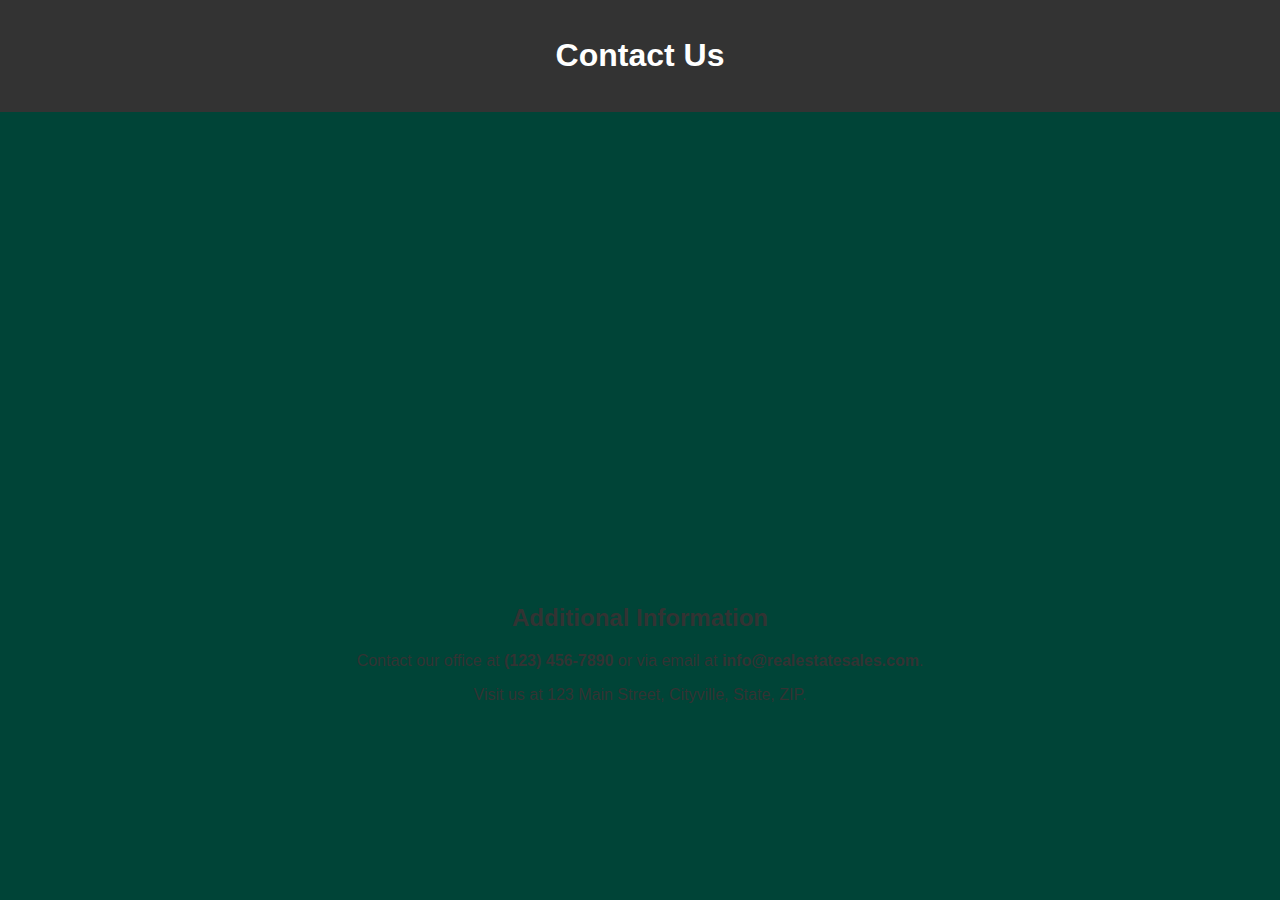
<file: contact.html>
<!DOCTYPE html>
<html lang="en">
<head>
  <meta charset="UTF-8">
  <meta name="viewport" content="width=device-width, initial-scale=1.0">
  <title>Contact Us - Real Estate Sales</title>
  <link rel="icon" type="image/x-icon" href="download (1).jpeg">
  <style>
    body {
      font-family: 'Arial', sans-serif;
      margin: 0;
      padding: 0;
      background-color:#004437;
      color: #333;
    }

    header {
      background-color: #333;
      color: #fff;
      text-align: center;
      padding: 1em;
    }

    section {
      max-width: 800px;
      margin: auto;
      padding: 2em;
      box-sizing: border-box;
      background-color: #b9dbcd;
      border-radius: 5px;
      margin-top: 20px;
      box-shadow: 0 0 10px rgba(0, 0, 0, 0.1);
      opacity: 0;
      animation: fadeIn 1s forwards;
    }

    .contact-content {
      text-align: center;
      margin-bottom: 2em;
    }

    .contact-form {
      text-align: center;
      opacity: 0;
      animation: fadeIn 1s forwards 0.5s;
    }

    input, textarea {
      width: 100%;
      padding: 0.5em;
      margin-bottom: 1em;
      box-sizing: border-box;
    }

    button {
      background-color: #333;
      color: #fff;
      padding: 0.5em 1em;
      border: none;
      cursor: pointer;
    }

    .additional-info {
      margin-top: 2em;
      text-align: center;
    }

    @keyframes fadeIn {
      from {
        opacity: 0;
        transform: translateY(20px);
      }
      to {
        opacity: 1;
        transform: translateY(0);
      }
    }
  </style>
</head>
<body>

  <header>
    <h1>Contact Us</h1>
  </header>

  <section class="contact-content">
    <p>Have questions or want to get in touch? We'd love to hear from you. Fill out the form below, and we'll get back to you as soon as possible.</p>
  </section>

  <section class="contact-form">
    <form id="contactForm" onsubmit="submitForm(event)">
      <input type="text" id="name" placeholder="Your Name" required>
      <input type="email" id="email" placeholder="Your Email" required>
      <textarea id="message" placeholder="Your Message" rows="4" required></textarea>
      <button type="submit">Send Message</button>
    </form>
  </section>

  <div class="additional-info">
    <h2>Additional Information</h2>
    <p>Contact our office at <strong>(123) 456-7890</strong> or via email at <strong>info@realestatesales.com</strong>.</p>
    <p>Visit us at 123 Main Street, Cityville, State, ZIP.</p>
  </div>

  <script>
    function submitForm(event) {
      event.preventDefault();
      // In a real-world scenario, you would handle the form submission here, possibly using AJAX to send data to a server.
      // For now, let's just show an alert.
      alert('Form submitted! (This is a placeholder. In a real application, you would handle form submission differently.)');
    }
  </script>

</body>
</html>
</file>
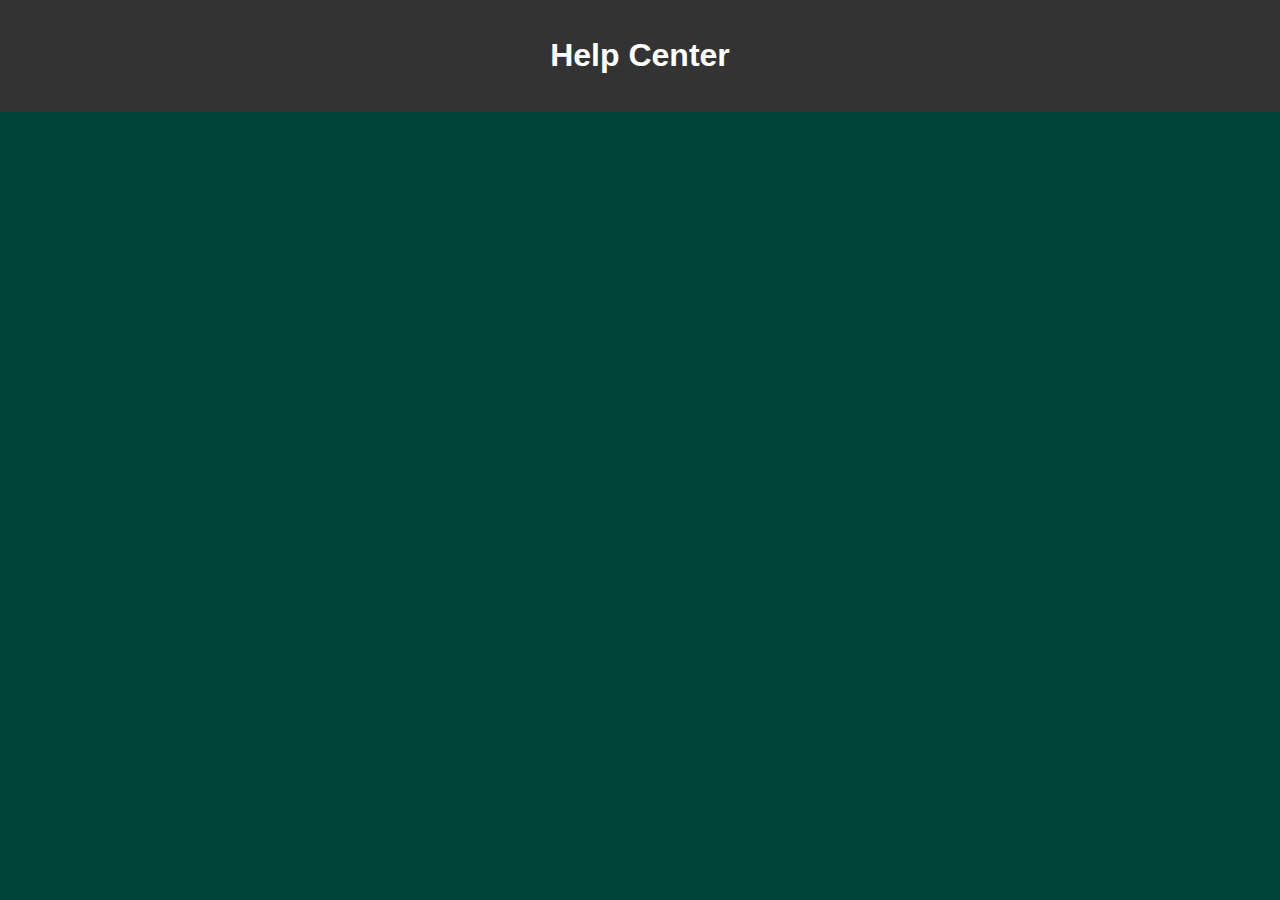
<file: help.html>
<!DOCTYPE html>
<html lang="en">
<head>
  <meta charset="UTF-8">
  <meta name="viewport" content="width=device-width, initial-scale=1.0">
  <title>Help - Real Estate Sales</title>
  <link rel="icon" type="image/x-icon" href="download (1).jpeg">
  <style>
    body {
      font-family: 'Arial', sans-serif;
      margin: 0;
      padding: 0;
      background-color:#004437;
      color: #333;
    }

    header {
      background-color: #333;
      color: #fff;
      text-align: center;
      padding: 1em;
    }

    section {
      max-width: 800px;
      margin: auto;
      padding: 2em;
      box-sizing: border-box;
      background-color:#b9dbcd;
      border-radius: 5px;
      margin-top: 20px;
      box-shadow: 0 0 10px rgba(0, 0, 0, 0.1);
      opacity: 0;
      animation: fadeIn 1s forwards;
    }

    .faq {
      margin-bottom: 2em;
    }

    h2 {
      border-bottom: 1px solid #ddd;
      padding-bottom: 0.5em;
    }

    .faq-item {
      margin-bottom: 1em;
    }

    .faq-question {
      cursor: pointer;
      font-weight: bold;
    }

    .faq-answer {
      display: none;
    }

    .contact-form {
      text-align: center;
      margin-top: 2em;
    }

    input, textarea {
      width: 100%;
      padding: 0.5em;
      margin-bottom: 1em;
      box-sizing: border-box;
    }

    button {
      background-color: #333;
      color: #fff;
      padding: 0.5em 1em;
      border: none;
      cursor: pointer;
    }

    @keyframes fadeIn {
      from {
        opacity: 0;
        transform: translateY(20px);
      }
      to {
        opacity: 1;
        transform: translateY(0);
      }
    }
  </style>
</head>
<body>

  <header>
    <h1>Help Center</h1>
  </header>

  <section class="faq">
    <h2>Frequently Asked Questions</h2>

    <div class="faq-item">
      <div class="faq-question" onclick="toggleAnswer(this)">How do I search for properties?</div>
      <div class="faq-answer">To search for properties, go to our homepage and use the search bar. You can filter by location, property type, and more.</div>
    </div>

    <div class="faq-item">
      <div class="faq-question" onclick="toggleAnswer(this)">How do I contact a real estate agent?</div>
      <div class="faq-answer">You can contact a real estate agent by filling out the contact form on the property listing or by visiting our "Contact Us" page.</div>
    </div>

    <!-- Add more FAQ items as needed -->

  </section>

  <section class="contact-form">
    <h2>Contact Us</h2>
    <form id="contactForm" onsubmit="submitForm(event)">
      <input type="text" id="name" placeholder="Your Name" required>
      <input type="email" id="email" placeholder="Your Email" required>
      <textarea id="message" placeholder="Your Message" rows="4" required></textarea>
      <button type="submit">Send Message</button>
    </form>
  </section>

  <script>
    function toggleAnswer(element) {
      const answer = element.nextElementSibling;
      answer.style.display = answer.style.display === 'none' ? 'block' : 'none';
    }

    function submitForm(event) {
      event.preventDefault();
      // In a real-world scenario, you would handle the form submission here, possibly using AJAX to send data to a server.
      // For now, let's just show an alert.
      alert('Form submitted! (This is a placeholder. In a real application, you would handle form submission differently.)');
    }
  </script>

</body>
</html>
</file>
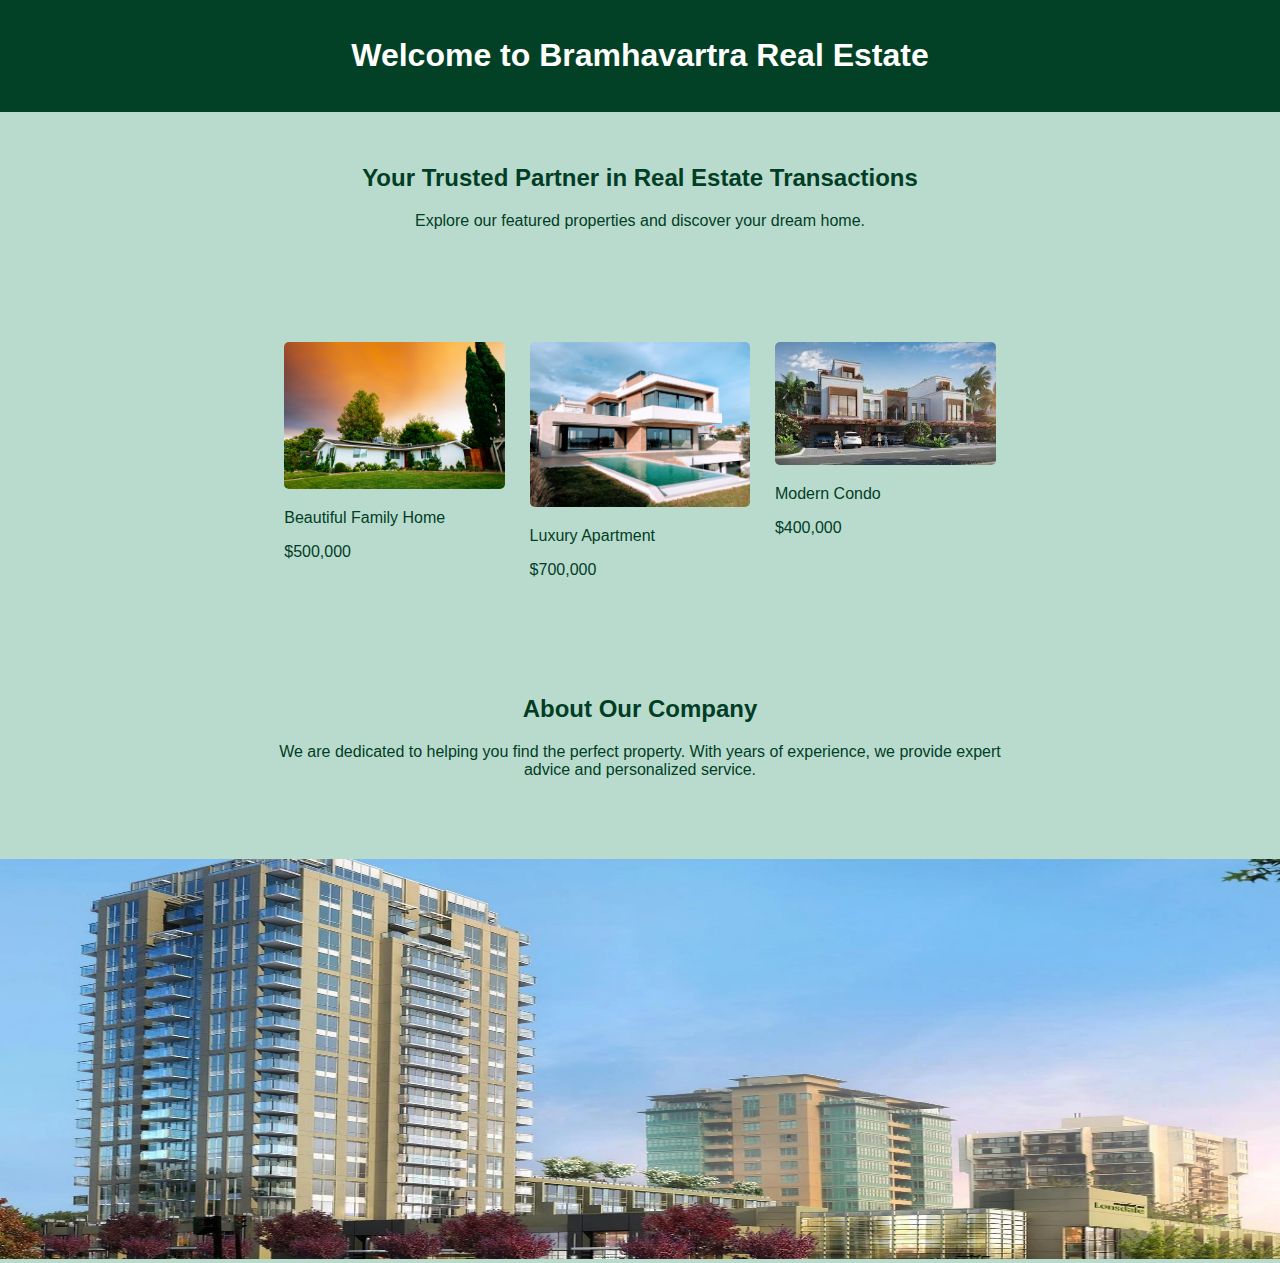
<file: home.html>
<!DOCTYPE html>
<html lang="en">
<head>
  <meta charset="UTF-8">
  <meta name="viewport" content="width=device-width, initial-scale=1.0">
  <title>Real Estate Sales </title>
  <link rel="icon" type="image/x-icon" href="download (1).jpeg">
  <style>
    body {
      font-family: 'Arial', sans-serif;
      margin: 0;
      padding: 0;
      background-color:#b9dbcd;
      color: #013e25;
      animation: fadeIn 1s 3s forwards;;
    }

    header {
      background-color:#024126;
      color: #fff;
      text-align: center;
      padding: 1em;
    }

    section {
      max-width: 800px;
      margin: auto;
      padding: 2em;
      box-sizing: border-box;
    }

    .welcome {
      text-align: center;
      margin-bottom: 2em;
    }

    .featured-properties {
      display: flex;
      justify-content: space-around;
      flex-wrap: wrap;
    }

    .property {
      width: 30%;
      margin-bottom: 1em;
      box-sizing: border-box;
    }

    .property img {
      width: 100%;
      height: auto;
      border-radius: 5px;
    }

    .about-company {
      text-align: center;
      margin-bottom: 2em;
    }

   .img1 img{
    height:400px;
    width:1520px;
    position:center;
   } 

    
  </style>
</head>
<body>

  <header>
    <h1>Welcome to Bramhavartra Real Estate </h1>
  </header>

  <section class="welcome">
    <h2>Your Trusted Partner in Real Estate Transactions</h2>
    <p>Explore our featured properties and discover your dream home.</p>
  </section>

  <section class="featured-properties">
    <div class="property">
      <img src="gus-ruballo-h5QNclJUiA8-unsplash.jpg" alt="Property 1">
      <p>Beautiful Family Home</p>
      <p>$500,000</p>
    </div>

    <div class="property">
      <img src="webaliser-_TPTXZd9mOo-unsplash.jpg" alt="Property 2">
      <p>Luxury Apartment</p>
      <p>$700,000</p>
    </div>

    <div class="property">
      <img src="images (4).jpeg" alt="Property 3">
      <p>Modern Condo</p>
      <p>$400,000</p>
    </div>
  </section>

  <section class="about-company">
    <h2>About Our Company</h2>
    <p>We are dedicated to helping you find the perfect property. With years of experience, we provide expert advice and personalized service.</p>
  </section>
  <div class="img1">
 
  <img src="1899360.webp" >
</div>
</body>
</html>
</file>
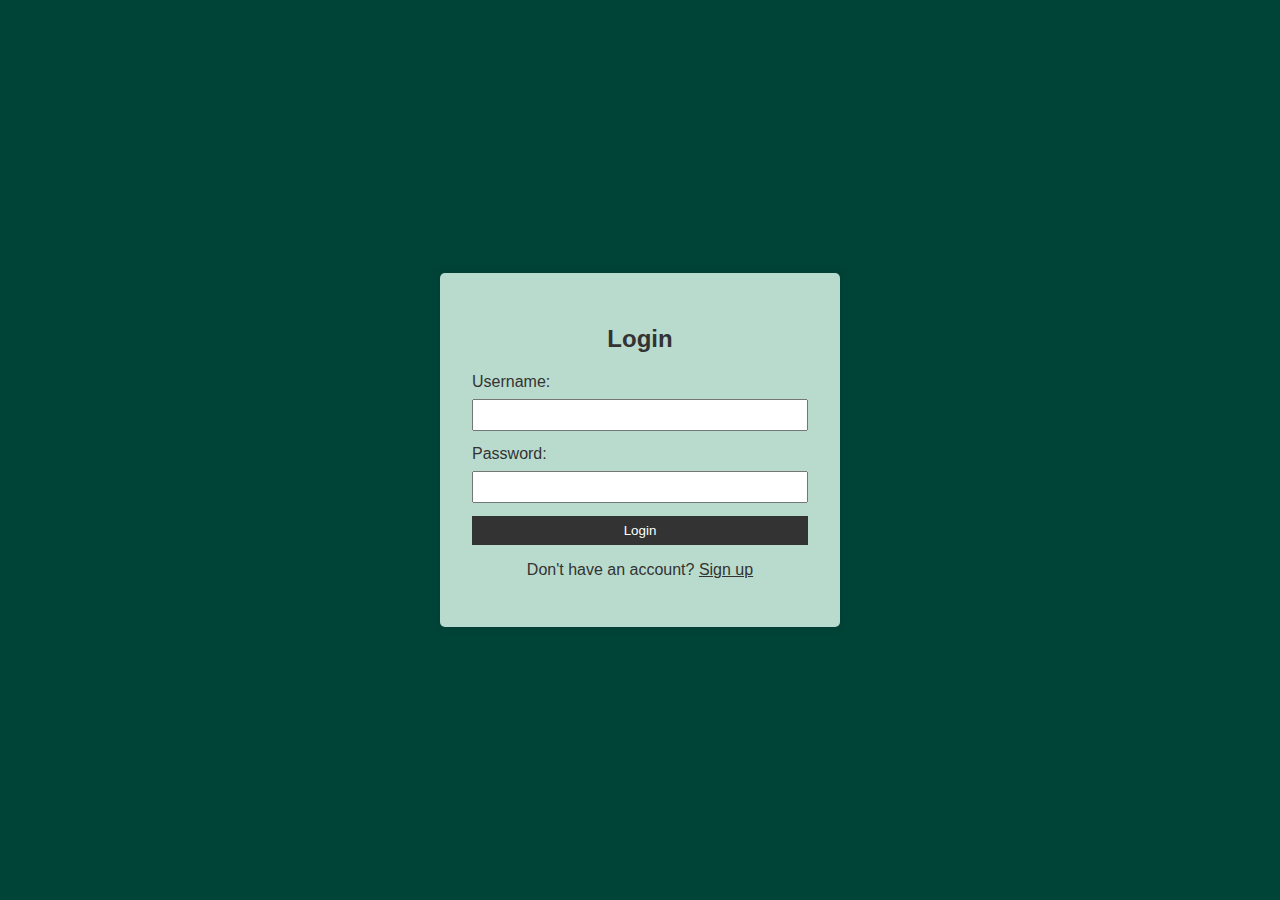
<file: login.html>
<!DOCTYPE html>
<html lang="en">
<head>
  <meta charset="UTF-8">
  <meta name="viewport" content="width=device-width, initial-scale=1.0">
  <title>Login/Signup - Bramhavartra</title>
  <link rel="icon" type="image/x-icon" href="download (1).jpeg">
  <style>
    body {
      font-family: 'Arial', sans-serif;
      margin: 0;
      padding: 0;
      background-color: #004437;
      color: #333;
      display: flex;
      align-items: center;
      justify-content: center;
      height: 100vh;
      animation: fadeIn 1s forwards;
    }

    form {
      max-width: 400px;
      width: 100%;
      padding: 2em;
      box-sizing: border-box;
      background-color:#b9dbcd;
      border-radius: 5px;
      box-shadow: 0 0 10px rgba(0, 0, 0, 0.1);
      
    }

    h2 {
      text-align: center;
      color: #333;
    }

    label {
      display: block;
      margin-bottom: 0.5em;
    }

    input {
      width: 100%;
      padding: 0.5em;
      margin-bottom: 1em;
      box-sizing: border-box;
    }

    button {
      background-color: #333;
      color: #fff;
      padding: 0.5em 1em;
      border: none;
      cursor: pointer;
      width: 100%;
    }

    .toggle-form {
      text-align: center;
      margin-top: 1em;
    }

    .toggle-form a {
      color: #333;
      text-decoration: underline;
      cursor: pointer;
    }
  </style>
</head>
<body>

  <form id="loginForm">
    <h2>Login</h2>
    <label for="username">Username:</label>
    <input type="text" id="username" name="username" required>
    <label for="password">Password:</label>
    <input type="password" id="password" name="password" required>
    <button type="submit">Login</button>
    <p class="toggle-form">Don't have an account? <a href="#" onclick="toggleForms()">Sign up</a></p>
  </form>

  <form id="signupForm" style="display:none;">
    <h2>Sign Up</h2>
    <label for="newUsername">Username:</label>
    <input type="text" id="newUsername" name="newUsername" required>
    <label for="newPassword">Password:</label>
    <input type="password" id="newPassword" name="newPassword" required>
    <label for="confirmPassword">Confirm Password:</label>
    <input type="password" id="confirmPassword" name="confirmPassword" required>
    <button type="submit">Sign Up</button>
    <p class="toggle-form">Already have an account? <a href="#" onclick="toggleForms()">Login</a></p>
  </form>

  <script>
    function toggleForms() {
      const loginForm = document.getElementById('loginForm');
      const signupForm = document.getElementById('signupForm');
      loginForm.style.display = loginForm.style.display === 'none' ? 'block' : 'none';
      signupForm.style.display = signupForm.style.display === 'none' ? 'block' : 'none';
    }
  </script>

</body>
</html>
</file>
